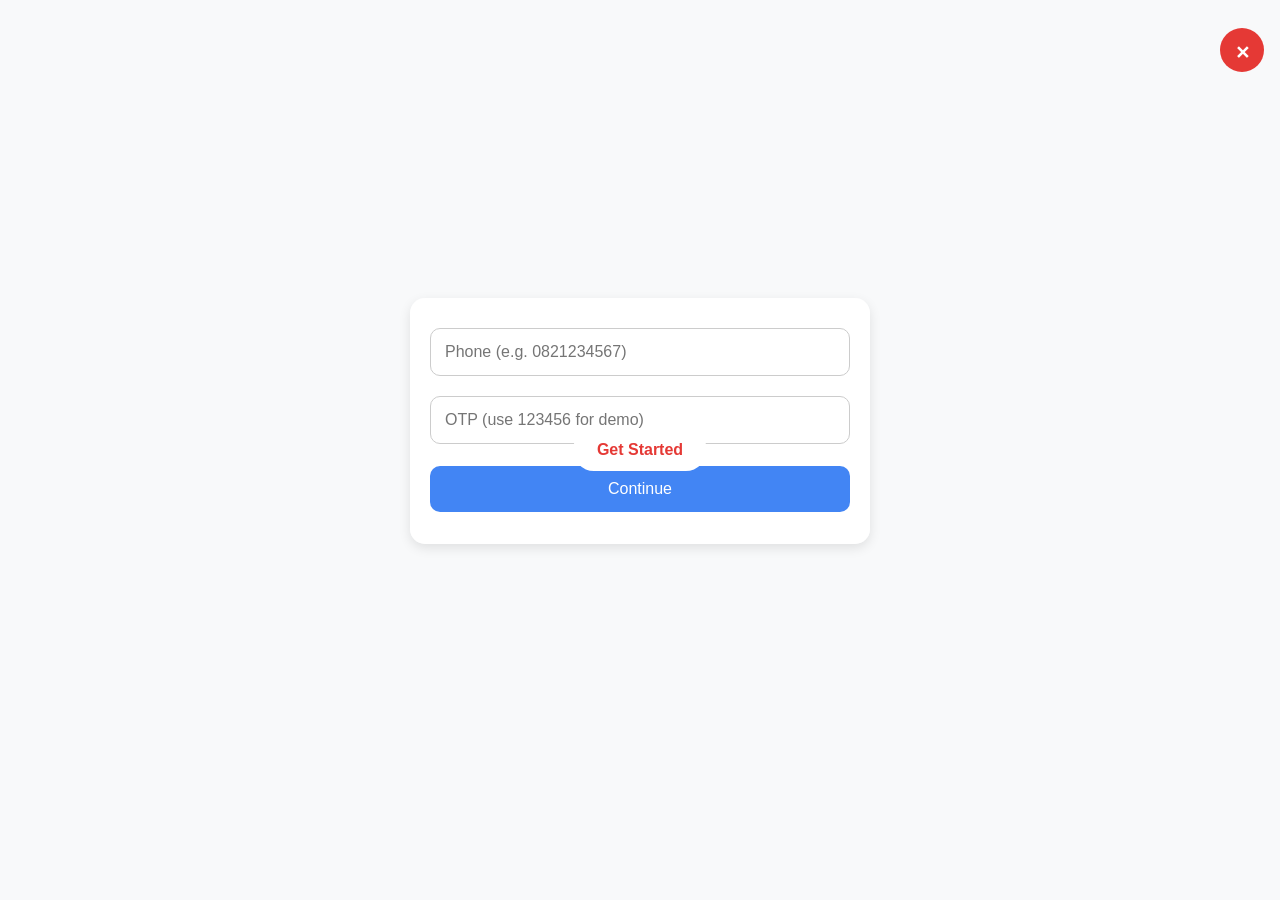
<file: index.html>
<!DOCTYPE html>
<html lang="en">
<head>
  <meta charset="UTF-8" />
  <meta name="viewport" content="width=device-width, initial-scale=1.0"/>
  <title>Alara | Login</title>
  <link rel="stylesheet" href="style.css" />
</head>
<body>
  <button class="safe-exit" onclick="safeExit()">✕</button>

  <!-- index.html -->
<!-- index.html -->
<section class="hero-container">
  <div class="hero-video-wrapper">
    <video autoplay muted loop playsinline class="hero-video">
      <source src="Alara Education hero image.mp4" type="video/mp4">
      <!-- Fallback image -->
      <source src="Alara Education hero image.mp4" alt="Alara Education: Private, Stigma-free ASRHR learning for African teens">
    </video>
  </div>

  <div class="hero-content">
    <button onclick="scrollToLogin()">Get Started</button>
  </div>
</section>

<!-- Rest of login form below -->
<div class="login-form">
  <input type="tel" id="phone" placeholder="Phone (e.g. 0821234567)" />
  <input type="text" id="otp" placeholder="OTP (use 123456 for demo)" />
  <button onclick="handleLogin()">Continue</button>
</div>

  <script src="script.js"></script>
</body>
</html>
</file>
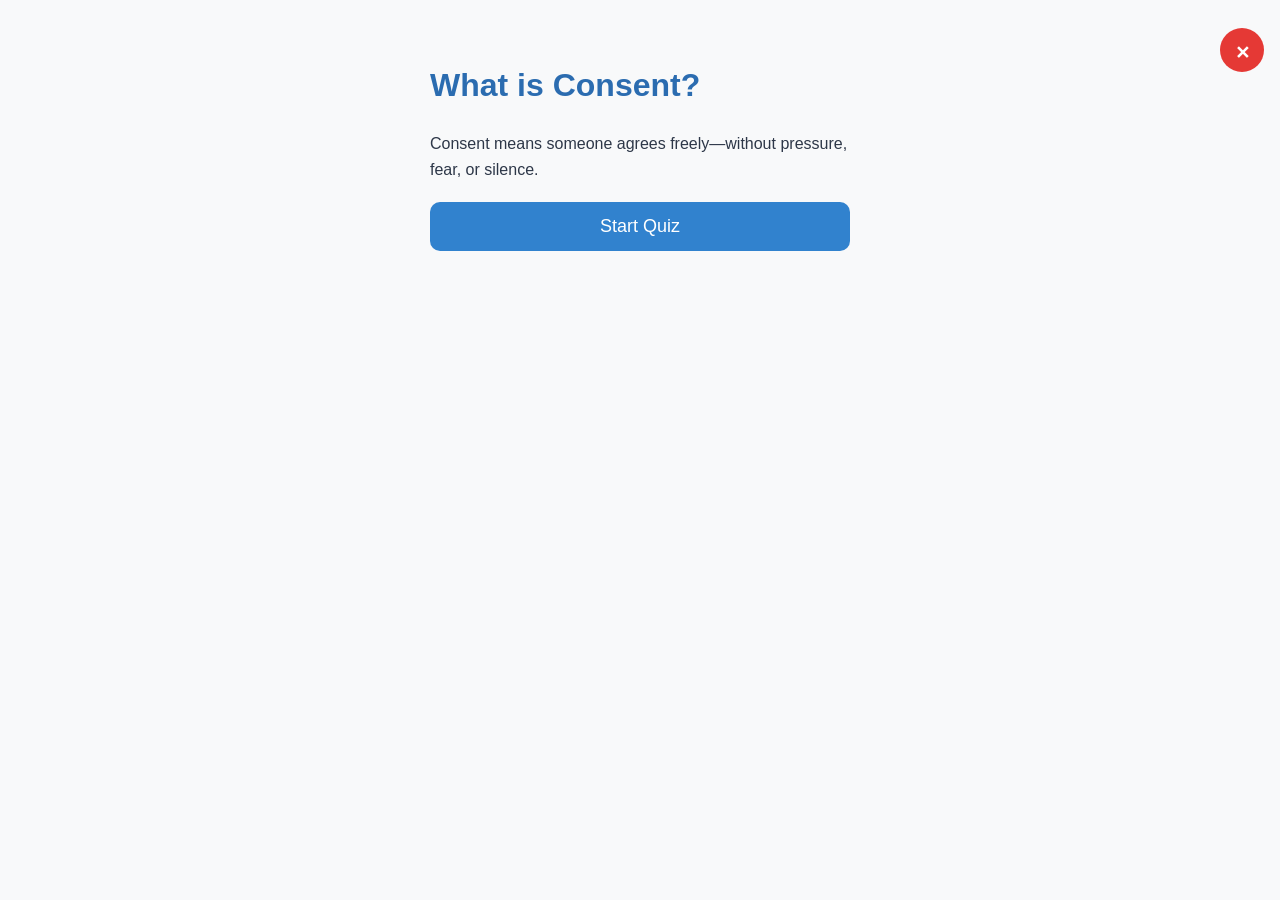
<file: lesson.html>
<!DOCTYPE html>
<html lang="en">
<head>
  <meta charset="UTF-8" />
  <meta name="viewport" content="width=device-width, initial-scale=1.0"/>
  <title>Alara | Consent Lesson</title>
  <link rel="stylesheet" href="style.css" />
</head>
<body>
  <button class="safe-exit" onclick="safeExit()">✕</button>

  <div class="lesson-container">
  <h1 id="lesson-title">What is Consent?</h1>
  <p id="lesson-intro">Consent means someone agrees freely—without pressure, fear, or silence.</p>
  
  <!-- Start Quiz Button -->
  <button id="start-quiz-btn" onclick="startQuiz()">Start Quiz</button>

  <!-- Questions will appear here -->
  <div id="question-container" style="display: none;">
    <h2 id="question-text"></h2>
    <div id="options-container"></div>
  </div>

  <!-- Navigation -->
  <div id="nav-buttons" style="display: none;">
    <button id="back-btn" onclick="goBack()">← Back</button>
    <button id="next-btn" onclick="goNext()">Next →</button>
  </div>

  <!-- Final Score -->
  <div id="result" style="display: none; text-align: center; margin-top: 20px;">
    <h2 id="score-text"></h2>
    <button onclick="goToRewards()">Redeem Your Reward</button>
  </div>
</div>

  <script src="script.js"></script>
</body>
</html>
</file>
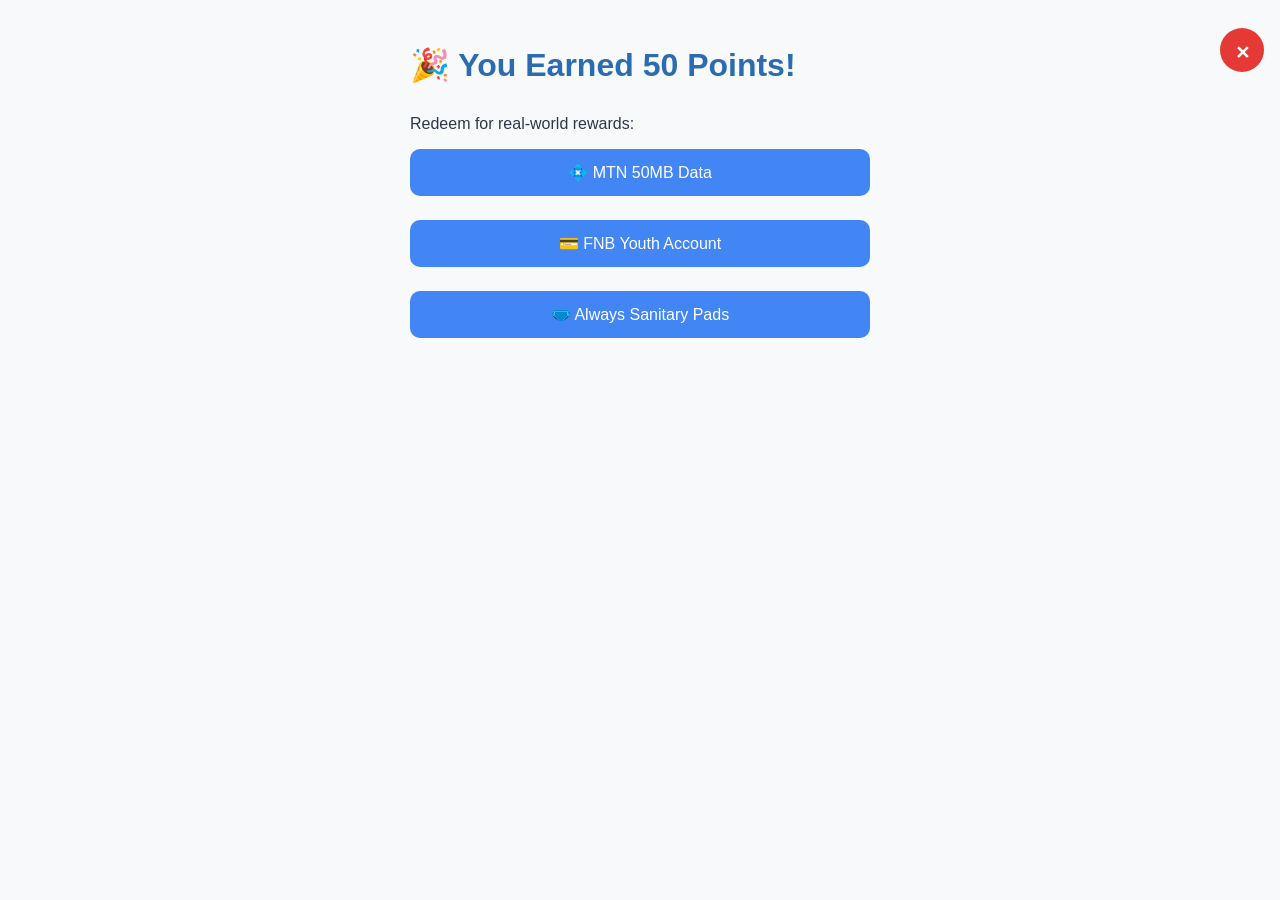
<file: rewards.html>
<!DOCTYPE html>
<html lang="en">
<head>
  <meta charset="UTF-8" />
  <meta name="viewport" content="width=device-width, initial-scale=1.0"/>
  <title>Alara | Rewards</title>
  <link rel="stylesheet" href="style.css" />
</head>
<body>
  <button class="safe-exit" onclick="safeExit()">✕</button>

  <h1>🎉 You Earned 50 Points!</h1>
  <p>Redeem for real-world rewards:</p>

  <button onclick="redeem('MTN 50MB Data')">
    💠 MTN 50MB Data
  </button>

  <button onclick="redeem('FNB Youth Account')">
    💳 FNB Youth Account
  </button>

  <button onclick="redeem('Always Sanitary Pads')">
    🩲 Always Sanitary Pads
  </button>

  <script src="script.js"></script>
</body>
</html>
</file>
<file: style.css>
/* style.css */
* {
  box-sizing: border-box;
  margin: 0;
  padding: 0;
}

body {
  font-family: 'Segoe UI', Tahoma, Geneva, Verdana, sans-serif;
  background: #f8f9fa;
  color: #2d3748;
  line-height: 1.6;
  padding: 20px;
  max-width: 500px;
  margin: 0 auto;
}

.safe-exit {
  position: fixed;
  top: 16px;
  right: 16px;
  width: 44px;
  height: 44px;
  border-radius: 50%;
  background: #e53935;
  color: white;
  border: none;
  font-weight: bold;
  font-size: 18px;
  cursor: pointer;
  z-index: 1000;
}

button {
  background: #4285f4;
  color: white;
  border: none;
  padding: 14px;
  margin: 12px 0;
  border-radius: 10px;
  cursor: pointer;
  width: 100%;
  font-size: 16px;
}

button:hover {
  opacity: 0.9;
}

input {
  width: 100%;
  padding: 14px;
  margin: 10px 0;
  border: 1px solid #ccc;
  border-radius: 10px;
  font-size: 16px;
}

.quiz-option {
  background: #e2e8f0;
  text-align: left;
  margin: 8px 0;
}

.quiz-option.correct {
  background: #c6f6d5;
  border-left: 4px solid #38a169;
}

h1 {
  margin: 20px 0;
  color: #2b6cb0;
}

h2 {
  margin: 20px 0 10px;
  color: #2d3748;
}

.hero {
  position: relative;
  height: 100vh;
  width: 100%;
  overflow: hidden;
}

.hero-video {
  top: 0;
  left: 0;
  width: 100%;
  height: 100%;
  object-fit: cover;
  object-position: center;
  filter:brightness(0,8);
  z-index: -1;
}

.hero-content {
  position: absolute;
  top: 50%;
  left: 50%;
  transform: translate(-50%, -50%);
  text-align: center;
  color: white;
  padding: 20px;
  max-width: 80%;
}

.hero-content h1 {
  font-size: 2.5rem;
  margin-bottom: 10px;
  text-shadow: 2px 2px 4px rgba(0,0,0,0.5);
}

.hero-content p {
  font-size: 1.2rem;
  margin-bottom: 20px;
  text-shadow: 1px 1px 3px rgba(0,0,0,0.5);
}

.hero-content button {
  background: #fff;
  color: #e53935;
  border: none;
  padding: 12px 24px;
  border-radius: 30px;
  font-weight: bold;
  cursor: pointer;
}

.hero-content button:hover {
  background: #f8f9fa;
  transform: scale(1.05);
}

.login-form {
  margin-top: 40px;
  padding: 20px;
  background: rgba(255,255,255,0.95);
  border-radius: 15px;
  box-shadow: 0 4px 12px rgba(0,0,0,0.1);
}

.lesson-container {
  padding: 20px;
}

#nav-buttons {
  display: flex;
  justify-content: space-between;
  margin-top: 20px;
}

#nav-buttons button {
  flex: 1;
  margin: 0 5px;
  padding: 12px;
  font-size: 16px;
}

.quiz-option.incorrect {
  background: #fed7d7;
  border-left: 4px solid #e53e3e;
}

#result button {
  background: #38a169;
  margin-top: 20px;
}
#start-quiz-btn {
  background: #3182ce;
  color: white;
  border: none;
  padding: 14px 24px;
  margin: 20px 0;
  border-radius: 10px;
  font-size: 18px;
  cursor: pointer;
  width: 100%;
}

#start-quiz-btn:hover {
  background: #2c5282;
  transform: scale(1.02);
  transition: transform 0.2s;
}
</file>
